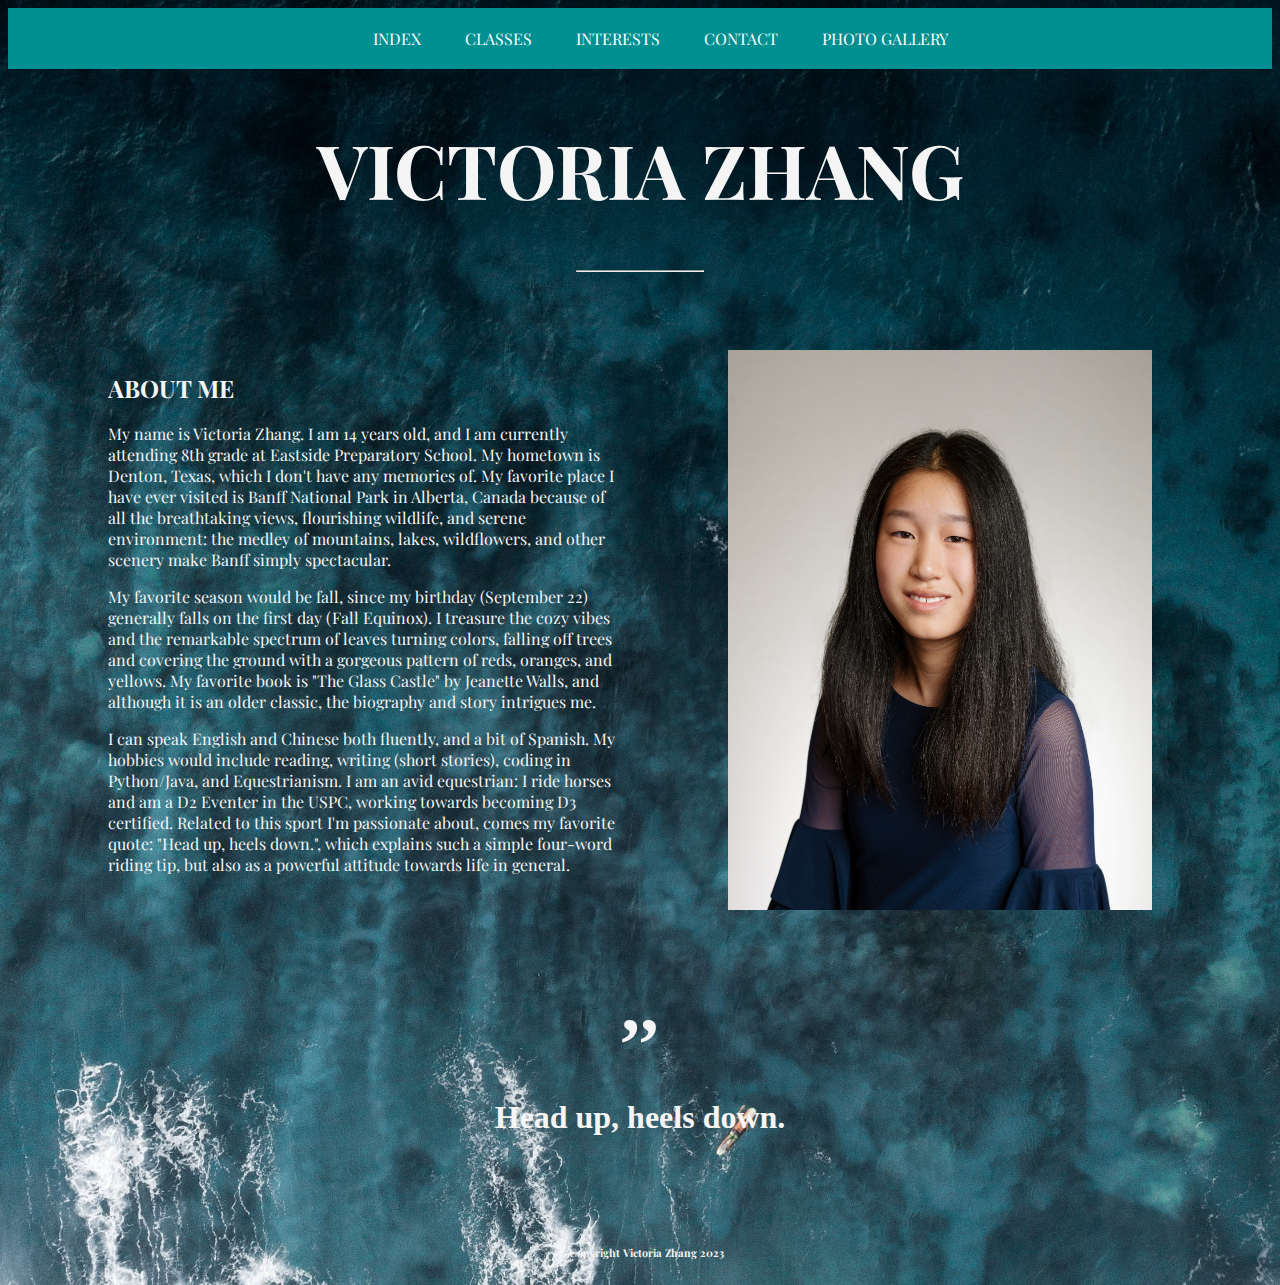
<file: index.html>
<html>

      <head>
        <link rel="stylesheet" href="index_externalStyle.css">
        <link rel="script" href="index_script.js">
        <title>Index - Victoria Zhang</title>
        <link rel="icon" type="image/png" href="favicon.png">
        <link href='https://fonts.googleapis.com/css?family=Playfair Display' rel='stylesheet'>
    </head>

    <body>
        <nav>   
            <div class="navbar">
                <ul>
                  <li><a href="index.html">INDEX</a></li>
                  <li><a href="classes.html">CLASSES</a></li>
                  <li><a href="interests.html">INTERESTS</a></li>
                  <li><a href="contact.html">CONTACT</a></li>
                  <li><a href="photoGallery.html">PHOTO GALLERY</a></li>
                </ul>
              </div>       
        </nav>

        <div class="headers">
            <h1 style="font-size: 75px">VICTORIA ZHANG</h1>
            <!-- <button class="button" onclick="welcomeFunction()">Welcome!</button>
            <h4>Website Backgrounds</h4>
            <button class="button" onclick="displayStatic()">Static Background</button>
            <button class="button" onclick="displayLeaves()">Autumn Leaves</button>
            <button class="button" onclick="displayPumpkin()">Pumpkin</button> -->
            <hr width = "10%">
        
        <div class = "image">
            <img src="schoolPicture.jpg" width='424' height="560">
        </div>

        <div class="genericText">
            <h2>ABOUT ME</h2>
            <p>
                My name is Victoria Zhang. I am 14 years old, and I am currently attending 8th grade at Eastside Preparatory School. My hometown is Denton, Texas, which I don't have any memories of. My favorite place I have ever visited is Banff National Park in Alberta, Canada because of all the breathtaking views, flourishing wildlife, and serene environment: the medley of mountains, lakes, wildflowers, and other scenery make Banff simply spectacular.
            </p>
            
            <p>
                My favorite season would be fall, since my birthday (September 22) generally falls on the first day (Fall Equinox). I treasure the cozy vibes and the remarkable spectrum of leaves turning colors, falling off trees and covering the ground with a gorgeous pattern of reds, oranges, and yellows. My favorite book is "The Glass Castle" by Jeanette Walls, and although it is an older classic, the biography and story intrigues me. 
            </p>
            
            <p>
                I can speak English and Chinese both fluently, and a bit of Spanish. My hobbies would include reading, writing (short stories), coding in Python/Java, and Equestrianism. I am an avid equestrian: I ride horses and am a D2 Eventer in the USPC, working towards becoming D3 certified. Related to this sport I'm passionate about, comes my favorite quote: "Head up, heels down.", which explains such a simple four-word riding tip, but also as a powerful attitude towards life in general.
            </p>
        </div>

        <br>

        <div class = "quote">
            <h1 style="font-size: 75px">,,</h1>
           <h1>Head up, heels down.</h1>
        </div>
        
        <footer>
            <div class = "footer">
                <br>
                <br>
                <br>
                <h6>© Copyright Victoria Zhang 2023</h6>
            </div>
        </footer>

    </body>

</html>
</file>
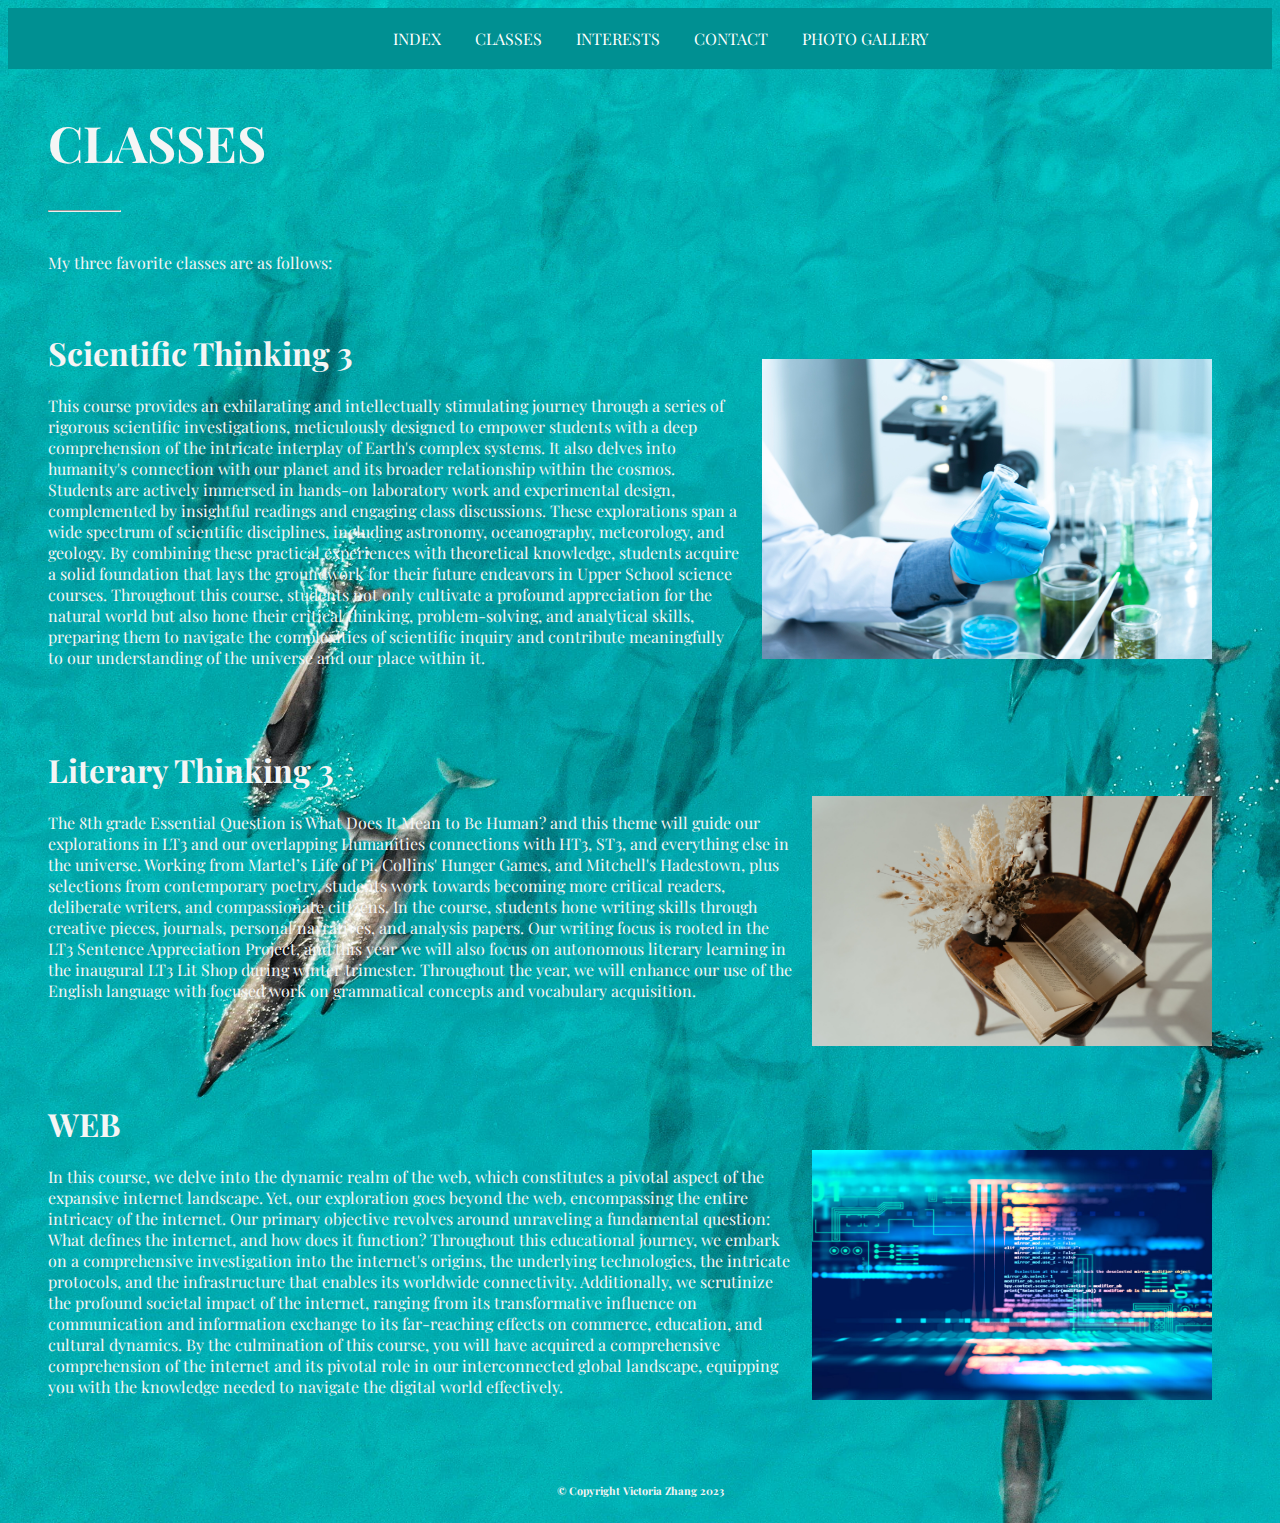
<file: classes.html>
<html>

      <head>
        <link rel="stylesheet" href="classes_externalStyle.css">
        <script>
            function displayStatic() {
                document.body.style.backgroundImage = "url('staticOrange.jpg')";
            }

            function displayLeaves() {
                document.body.style.backgroundImage = "url('fall-weather.gif')";
            }

            function displayPumpkin() {
                document.body.style.backgroundImage = "url('pumpkin.gif')";
            }

            function welcomeFunction() {
                alert("Welcome!")
            }

        </script>
        <title>Classes - Victoria Zhang</title>
        <link rel="icon" type="image/png" href="favicon.png">
        <link href='https://fonts.googleapis.com/css?family=Playfair Display' rel='stylesheet'>
    </head>

    <body>
        <nav>   
            <div class="navbar">
                <ul>
                  <li><a href="index.html">INDEX</a></li>
                  <li><a href="classes.html">CLASSES</a></li>
                  <li><a href="interests.html">INTERESTS</a></li>
                  <li><a href="contact.html">CONTACT</a></li>
                  <li><a href="photoGallery.html">PHOTO GALLERY</a></li>
                </ul>
              </div>       
        </nav>

        <div class="headers">
            <h1 style="font-size: 50px">CLASSES</h1>
            <!-- <button class="button" onclick="welcomeFunction()">Welcome!</button>
            <h4>Website Backgrounds</h4>
            <button class="button" onclick="displayStatic()">Static Background</button>
            <button class="button" onclick="displayLeaves()">Autumn Leaves</button>
            <button class="button" onclick="displayPumpkin()">Pumpkin</button> -->
            <!-- <br> -->
            <hr width = "6%" align="left">
        </div>

        <div class="genericText">
            <p>My three favorite classes are as follows:</p>
            <div class = "image">
                <img src="scienceGraphic.jpg" width='450' height="300">
            </div>
            <br>
            <h1>Scientific Thinking 3</h1>
            <p>
                This course provides an exhilarating and intellectually stimulating journey through a series of rigorous scientific investigations, meticulously designed to empower students with a deep comprehension of the intricate interplay of Earth's complex systems. It also delves into humanity's connection with our planet and its broader relationship within the cosmos. Students are actively immersed in hands-on laboratory work and experimental design, complemented by insightful readings and engaging class discussions. These explorations span a wide spectrum of scientific disciplines, including astronomy, oceanography, meteorology, and geology. By combining these practical experiences with theoretical knowledge, students acquire a solid foundation that lays the groundwork for their future endeavors in Upper School science courses. Throughout this course, students not only cultivate a profound appreciation for the natural world but also hone their critical thinking, problem-solving, and analytical skills, preparing them to navigate the complexities of scientific inquiry and contribute meaningfully to our understanding of the universe and our place within it.
            </p>
            <br>
            <br>
            <div class = "image">
                <img src="literaryGraphic.jpg" width='400' height="250">
            </div>
            <h1>Literary Thinking 3</h1>
            <p>
                The 8th grade Essential Question is What Does It Mean to Be Human? and this theme will guide our explorations in LT3 and our overlapping Humanities connections with HT3, ST3, and everything else in the universe.  Working from Martel’s Life of Pi, Collins' Hunger Games, and Mitchell's Hadestown, plus selections from contemporary poetry, students work towards becoming more critical readers, deliberate writers, and compassionate citizens.  In the course, students hone writing skills through creative pieces, journals, personal narratives, and analysis papers.  Our writing focus is rooted in the LT3 Sentence Appreciation Project, and this year we will also focus on autonomous literary learning in the inaugural LT3 Lit Shop during winter trimester.  Throughout the year, we will enhance our use of the English language with focused work on grammatical concepts and vocabulary acquisition.             
            </p>
            <br>
            <br>
            <br>
            <div class = "image">
                <img src="web.jpg" width='400' height="250">
            </div>
            <h1>WEB</h1>
            <p>

                In this course, we delve into the dynamic realm of the web, which constitutes a pivotal aspect of the expansive internet landscape. Yet, our exploration goes beyond the web, encompassing the entire intricacy of the internet. Our primary objective revolves around unraveling a fundamental question: What defines the internet, and how does it function? Throughout this educational journey, we embark on a comprehensive investigation into the internet's origins, the underlying technologies, the intricate protocols, and the infrastructure that enables its worldwide connectivity. Additionally, we scrutinize the profound societal impact of the internet, ranging from its transformative influence on communication and information exchange to its far-reaching effects on commerce, education, and cultural dynamics. By the culmination of this course, you will have acquired a comprehensive comprehension of the internet and its pivotal role in our interconnected global landscape, equipping you with the knowledge needed to navigate the digital world effectively.            
            <p>
            </div>
        
        <footer>
            <div class = "footer">
                <br>
                <h6>© Copyright Victoria Zhang 2023</h6>
            </div>
        </footer>

    </body>

</html>
</file>
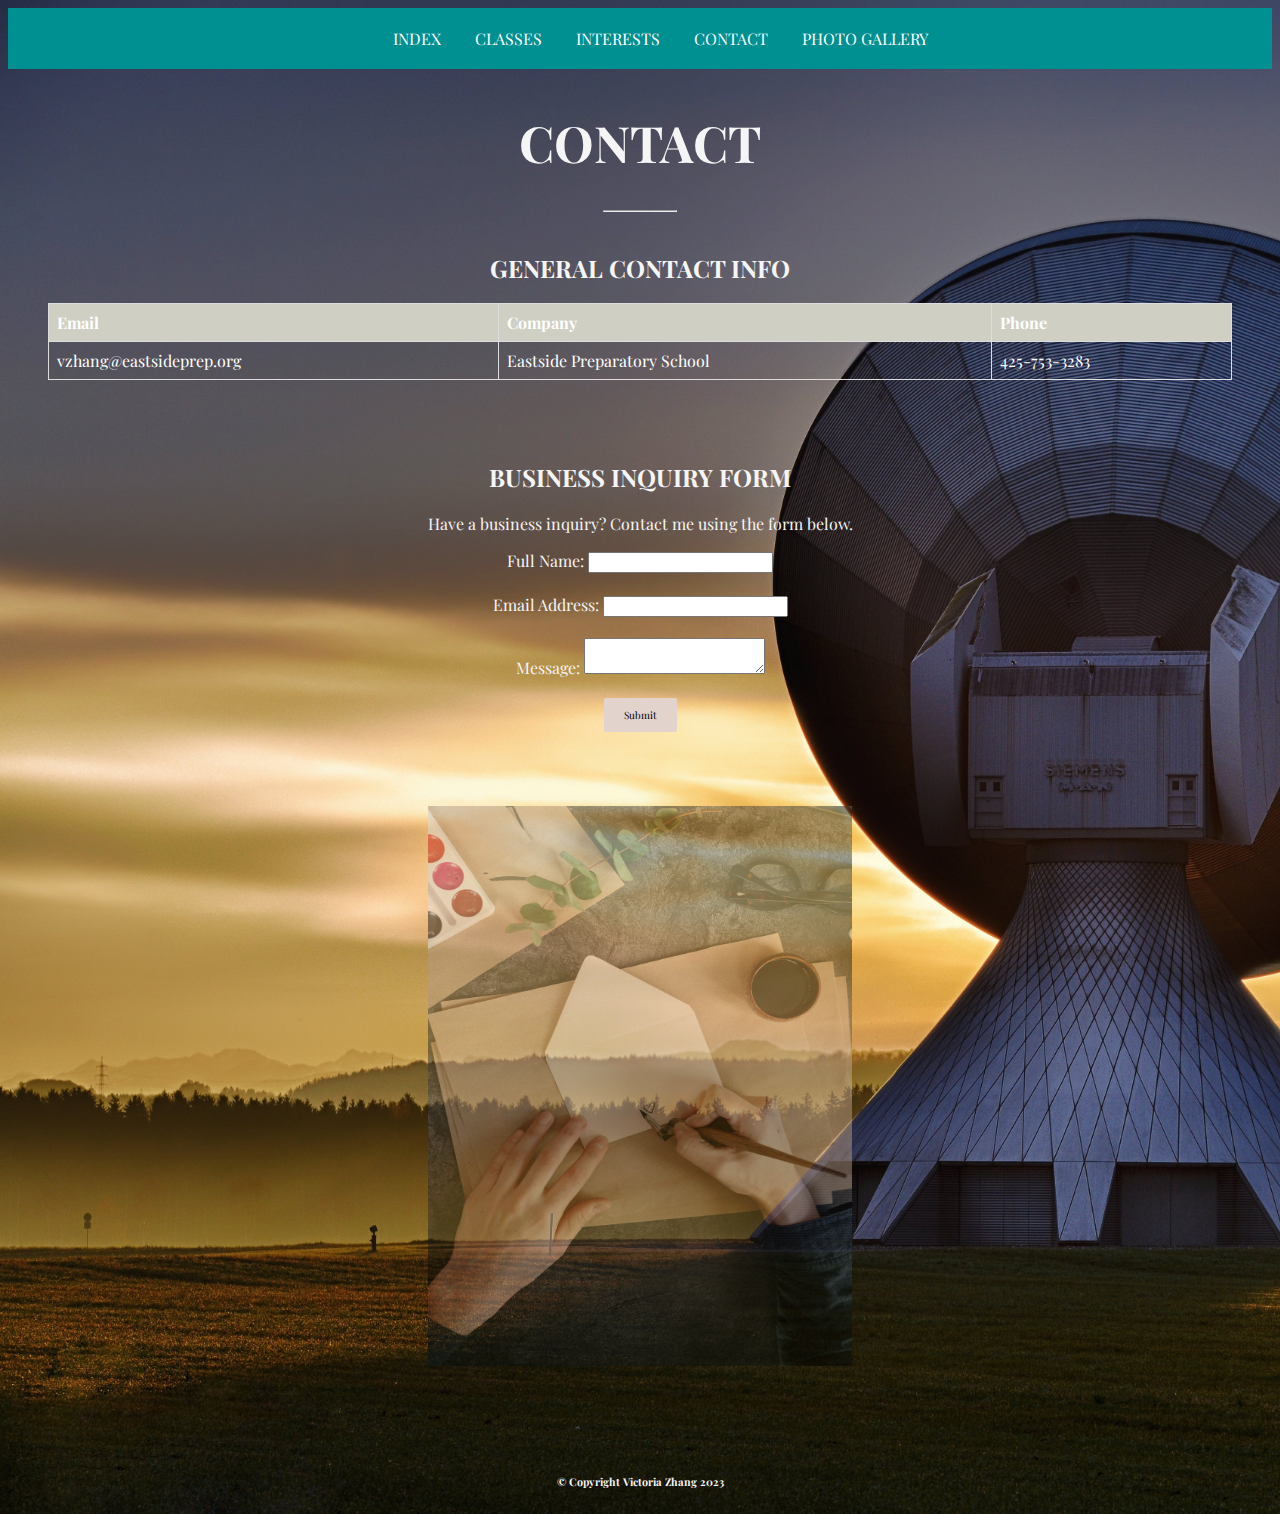
<file: contact.html>
<html lang="en">
<head>
  <meta charset="UTF-8">
  <title>Contact Form</title>
  <link rel="stylesheet" href="contact_externalStyle.css">
  <script src="contact_Script.js"></script>
  <link rel="icon" type="image/png" href="favicon.png">
  <link href='https://fonts.googleapis.com/css?family=Playfair Display' rel='stylesheet'>
</head>

<body>
    <nav>   
        <div class="navbar">
            <ul>
                <li><a href="index.html">INDEX</a></li>
                <li><a href="classes.html">CLASSES</a></li>
                <li><a href="interests.html">INTERESTS</a></li>
                <li><a href="contact.html">CONTACT</a></li>
                <li><a href="photoGallery.html">PHOTO GALLERY</a></li>
            </ul>
            </div>       
    </nav>

    <div class="headers">
        <h1 style="font-size: 50px">CONTACT</h1>
        <hr width = "6%">
    </div>
    <div class="genericText">
        <h2>GENERAL CONTACT INFO</h2>
        <table>
            <tr>
              <th>Email</th>
              <th>Company</th>
              <th>Phone</th>
            </tr>
            <tr>
              <td>vzhang@eastsideprep.org</td>
              <td>Eastside Preparatory School</td>
              <td>425-753-3283</td>
            </tr>
          </table>
    </div>
    <br>

    <h2>BUSINESS INQUIRY FORM</h2>
    <p>Have a business inquiry? Contact me using the form below.</p>
    <div id="temp">
        <form>
            <label for="firstName">Full Name: </label>
            <input type="text" id="firstName" name="firstName" required>
            <br>
            <br>
            
            <label for="email">Email Address: </label>
            <input type="email" id="email" name="email" required>
            <br>
            <br>
            
            <label for="message">Message: </label>
            <textarea id="message" name="message" required></textarea>
            <br>
        </form>
        <button class="button" onclick="showAlert()">Submit</button>
    </div>

    <div id="container">
        <img src = "ty.png">
        <p>Thanks for submitting! I hope to get in touch with you soon.</p>
    </div>

    <div class = "image">
        <img src="contactImg.jpg" width='424' height="560">
    </div>
</body>

<footer>
        <div class = "footer">
            <br>
            <br>
            <br>
            <h6>© Copyright Victoria Zhang 2023</h6>
        </div>
</footer>

</html>
</file>
<file: index_externalStyle.css>
.button {
    background-color: #e2d3cd;
    border: none;
    color: black;
    padding: 10px 20px;
    text-align: center;
    text-decoration: none;
    display: inline-block;
    font-size: 13px;
    margin: 4px 2px;
    cursor: pointer;
    border-radius: 2px;
    font-family : 'Playfair Display';
    font-size: 10px;
    -webkit-transition-duration: 0.4s; /* Safari */
    transition-duration: 0.4s;
    }

.button:hover {
box-shadow: 0 12px 16px 0 rgba(0,0,0,0.24),0 17px 50px 0 rgba(0,0,0,0.19);
}

body {
    background-image: url("oceanBackground.jpg");
    background-repeat: no-repeat;
    background-size: cover;
    font-family: 'Playfair Display';
    color: whitesmoke;
    text-align: center;

}

.navbar {
    position: sticky;
    top: 0;
    background-color: #009092;
    z-index: 100;
    padding: 4px 0;
  }

.navbar ul {
  list-style-type: none;
  text-align: center;
}

.navbar ul li {
  display: inline;
  margin: 0 20px;
}

.navbar a {
    font-family: 'Playfair Display';
    text-decoration: none;
    color: white;
  }

.headers {
    text-align: center;
    animation: fadeIn 3s;
    }

@keyframes fadeIn {
  0% { opacity: 0; }
  100% { opacity: 1; }
}


.genericText {
    margin-left: 100px;
    margin-top: 100px;
    text-align: left;
    margin-right: 650px;
    animation: fadeIn 7s;
}

.quote{
  font-family:Georgia, 'Times New Roman', Times, serif;
  text-align: center;
}

.image {
  float: right;
  margin-right: 100px;
  padding: 20px;
  margin-top: 50px;
  animation: fadeIn 7s;
}

.footer {
    text-align: center;
    font-family:'Playfair Display';
}
</file>
<file: classes_externalStyle.css>
.button {
    background-color: #e2d3cd;
    border: none;
    color: black;
    padding: 10px 20px;
    text-align: center;
    text-decoration: none;
    display: inline-block;
    font-size: 13px;
    margin: 4px 2px;
    cursor: pointer;
    border-radius: 2px;
    font-family : 'Playfair Display';
    font-size: 10px;
    -webkit-transition-duration: 0.4s; /* Safari */
    transition-duration: 0.4s;
    }

.button:hover {
box-shadow: 0 12px 16px 0 rgba(0,0,0,0.24),0 17px 50px 0 rgba(0,0,0,0.19);
}

body {
    background-image: url("dolphinBack.jpg");
    background-repeat: no-repeat;
    background-size: cover;
    font-family: 'Playfair Display';
    color: whitesmoke;
    text-align: center;

}

.navbar {
    position: sticky;
    top: 0;
    background-color: #009092;
    z-index: 100;
    padding: 4px 0;
  }

.navbar ul {
list-style-type: none;
text-align: center;
}

.navbar ul li {
display: inline;
margin: 0 15px;
}

.navbar a {
    font-family: 'Playfair Display';
    text-decoration: none;
    color: white;
  }

.headers {
    text-align: left;
    margin: 40px;
    animation: fadeIn 3s;
  }

.genericText {
    text-align: left;
    margin: 40px;
    animation: fadeIn 5s;
}

.image {
    float: right;
    margin-right: 0px;
    padding: 20px;
    margin-top: 50px;
    animation: fadeIn 5s;
  }

  @keyframes fadeIn {
    0% { opacity: 0; }
    100% { opacity: 1; }
  }

.footer {
    text-align: center;
    font-family:'Playfair Display';
}
</file>
<file: contact_externalStyle.css>
#container {
    display: none;
    font-family:'Gill Sans', 'Gill Sans MT', Calibri, 'Trebuchet MS', sans-serif;
}

#temp {
    display: block;
}

.button {
background-color: #e2d3cd;
border: none;
color: black;
padding: 10px 20px;
text-align: center;
text-decoration: none;
display: inline-block;
font-size: 13px;
margin: 4px 2px;
cursor: pointer;
border-radius: 2px;
font-family : 'Playfair Display';
font-size: 10px;
-webkit-transition-duration: 0.4s; /* Safari */
transition-duration: 0.4s;
}

.button:hover {
box-shadow: 0 12px 16px 0 rgba(0,0,0,0.24),0 17px 50px 0 rgba(0,0,0,0.19);
}

body {
background-image: url("contactBack.jpg");
background-repeat: no-repeat;
background-size: cover;
font-family: 'Playfair Display';
color: whitesmoke;
text-align: center;
}

.navbar {
position: sticky;
top: 0;
background-color: #009092;
z-index: 100;
padding: 4px 0;
}

.navbar ul {
list-style-type: none;
text-align: center;
}

.navbar ul li {
display: inline;
margin: 0 15px;
}

.navbar a {
font-family: 'Playfair Display';
text-decoration: none;
color: white;
}

.headers {
text-align: center;
margin: 40px;
animation: fadeIn 3s;
}

.genericText {
text-align: center;
margin: 40px;
animation: fadeIn 5s;
}

.image {
margin-right: 0px;
padding: 20px;
margin-top: 50px;
animation: fadeIn 5s;
opacity: 0.5;
}

@keyframes fadeIn {
0% { opacity: 0; }
100% { opacity: 1; }
}

.footer {
text-align: center;
font-family:'Playfair Display';
}

table {
    font-family: 'Playfair Display';
    text-decoration: none;
    color: white;
    border-collapse: collapse;
    width: 100%;
}

td, th {
border: 1px solid #dddddd;
text-align: left;
padding: 8px;
}

tr:nth-child(odd) {
background-color: #CFCFC4;
}
</file>
